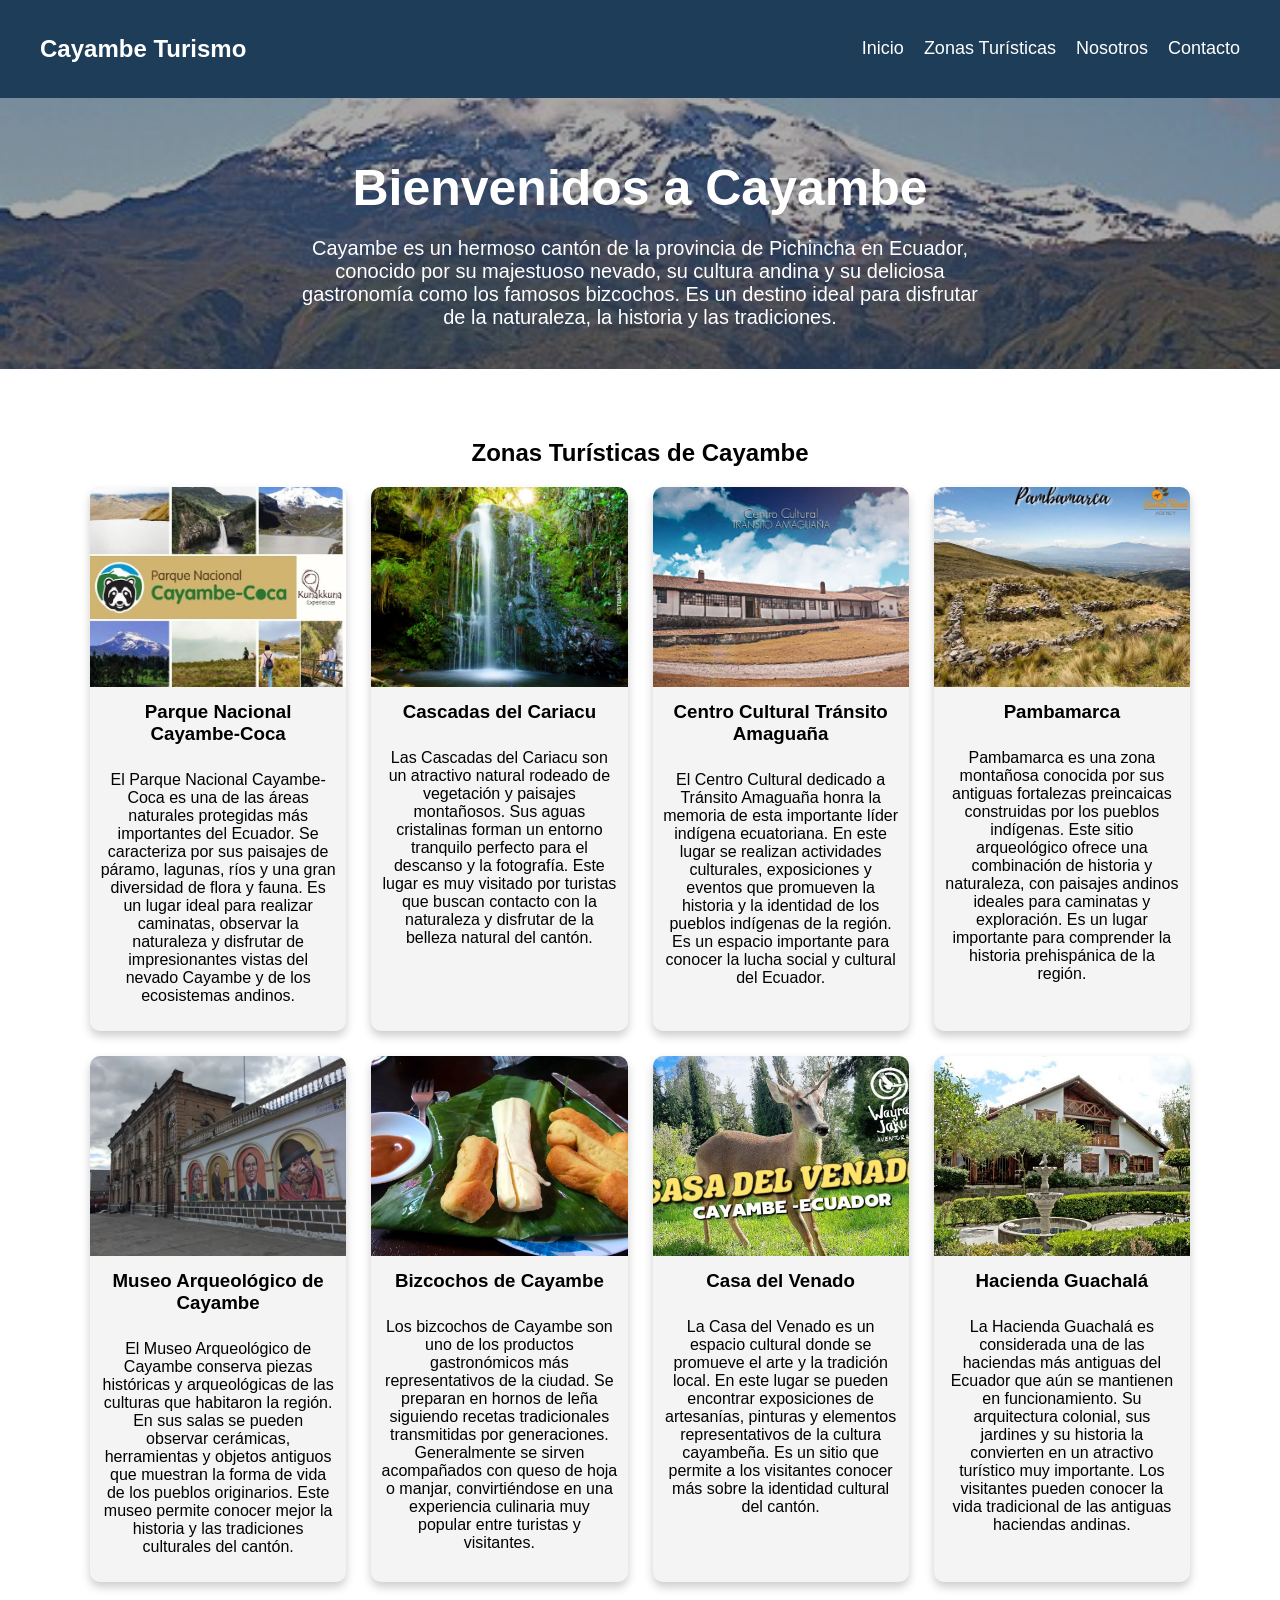
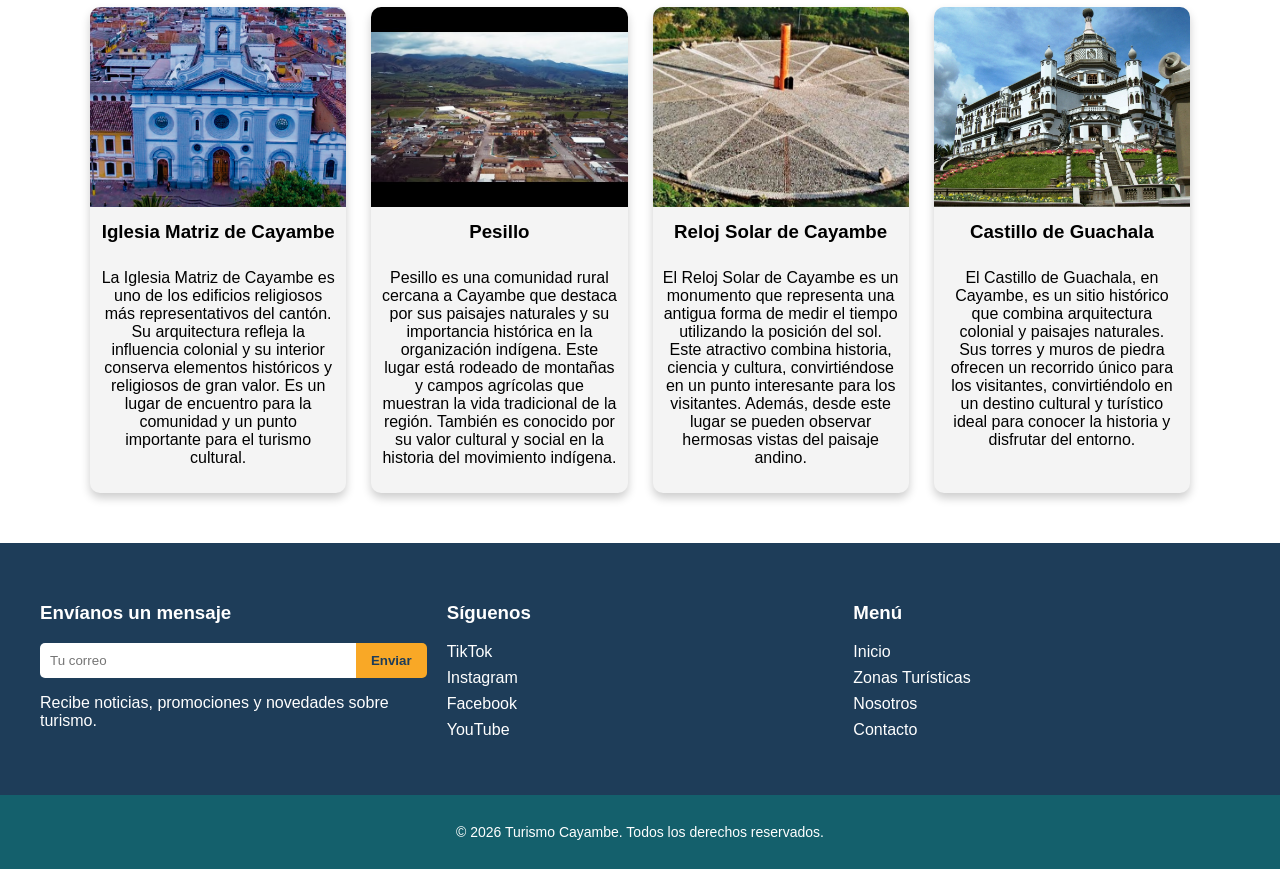
<file: Index.html>
<!DOCTYPE html>
<html lang="es">
<head>
<meta charset="UTF-8">
<meta name="viewport" content="width=device-width, initial-scale=1.0">
<title>Turismo en Cayambe</title>
<link rel="stylesheet" href="Estilos.css">
</head>

<body>

<header>
<nav class="menu">
<h2 class="logo">Cayambe Turismo</h2>

<ul>
<li><a href="Index.html">Inicio</a></li>
<li><a href="#zonas">Zonas Turísticas</a></li>
<li><a href="Nosotros.html">Nosotros</a></li>
<li><a href="Contactos.html">Contacto</a></li>
</ul>
</nav>
</header>

<!-- INTRODUCCIÓN -->

<section id="inicio" class="inicio">

<div class="contenido-inicio">
<h1>Bienvenidos a Cayambe</h1>

<p>
Cayambe es un hermoso cantón de la provincia de Pichincha en Ecuador,
conocido por su majestuoso nevado, su cultura andina y su deliciosa
gastronomía como los famosos bizcochos. Es un destino ideal para
disfrutar de la naturaleza, la historia y las tradiciones.
</p>

</div>

</section>

<!-- ZONAS TURISTICAS -->

<section id="zonas" class="zonas">

<h1>Zonas Turísticas de Cayambe</h1>

<div class="contenedor-zonas">

<div class="zona">
<img src="Imagenes/Parque Nacional Cayambe-Coca.jpg">
<h3>Parque Nacional Cayambe-Coca</h3>
<p>
El Parque Nacional Cayambe-Coca es una de las áreas naturales protegidas más importantes del Ecuador. Se caracteriza por sus paisajes de páramo, lagunas, ríos y una gran diversidad de flora y fauna. Es un lugar ideal para realizar caminatas, observar la naturaleza y disfrutar de impresionantes vistas del nevado Cayambe y de los ecosistemas andinos.
</p>
</div>

<div class="zona">
<img src="Imagenes/Cascadas del Cariacu.jpg">
<h3>Cascadas del Cariacu</h3>
<p>
Las Cascadas del Cariacu son un atractivo natural rodeado de vegetación y paisajes montañosos. Sus aguas cristalinas forman un entorno tranquilo perfecto para el descanso y la fotografía. Este lugar es muy visitado por turistas que buscan contacto con la naturaleza y disfrutar de la belleza natural del cantón.
</p>
</div>

<div class="zona">
<img src="Imagenes/Centro Cultural Tránsito Amaguaña.jpg">
<h3>Centro Cultural Tránsito Amaguaña</h3>
<p>
El Centro Cultural dedicado a Tránsito Amaguaña honra la memoria de esta importante líder indígena ecuatoriana. En este lugar se realizan actividades culturales, exposiciones y eventos que promueven la historia y la identidad de los pueblos indígenas de la región. Es un espacio importante para conocer la lucha social y cultural del Ecuador.
</p>
</div>

<div class="zona">
<img src="Imagenes/Pambamarca.jpg">
<h3>Pambamarca</h3>
<p>
Pambamarca es una zona montañosa conocida por sus antiguas fortalezas preincaicas construidas por los pueblos indígenas. Este sitio arqueológico ofrece una combinación de historia y naturaleza, con paisajes andinos ideales para caminatas y exploración. Es un lugar importante para comprender la historia prehispánica de la región.
</p>
</div>

<div class="zona">
<img src="Imagenes/Museo Arqueológico de Cayambe.webp">
<h3>Museo Arqueológico de Cayambe</h3>
<p>
El Museo Arqueológico de Cayambe conserva piezas históricas y arqueológicas de las culturas que habitaron la región. En sus salas se pueden observar cerámicas, herramientas y objetos antiguos que muestran la forma de vida de los pueblos originarios. Este museo permite conocer mejor la historia y las tradiciones culturales del cantón.
</p>
</div>

<div class="zona">
<img src="Imagenes/Bizcochos de Cayambe.webp">
<h3>Bizcochos de Cayambe</h3>
<p>
Los bizcochos de Cayambe son uno de los productos gastronómicos más representativos de la ciudad. Se preparan en hornos de leña siguiendo recetas tradicionales transmitidas por generaciones. Generalmente se sirven acompañados con queso de hoja o manjar, convirtiéndose en una experiencia culinaria muy popular entre turistas y visitantes.
</p>
</div>

<div class="zona">
<img src="Imagenes/Casa del Venado.jpg">
<h3>Casa del Venado</h3>
<p>
La Casa del Venado es un espacio cultural donde se promueve el arte y la tradición local. En este lugar se pueden encontrar exposiciones de artesanías, pinturas y elementos representativos de la cultura cayambeña. Es un sitio que permite a los visitantes conocer más sobre la identidad cultural del cantón.
</p>
</div>

<div class="zona">
<img src="Imagenes/Hacienda Guachalá.jpg">
<h3>Hacienda Guachalá</h3>
<p>
La Hacienda Guachalá es considerada una de las haciendas más antiguas del Ecuador que aún se mantienen en funcionamiento. Su arquitectura colonial, sus jardines y su historia la convierten en un atractivo turístico muy importante. Los visitantes pueden conocer la vida tradicional de las antiguas haciendas andinas.
</p>
</div>

<div class="zona">
<img src="Imagenes/Iglesia Matriz de Cayambe.jpg">
<h3>Iglesia Matriz de Cayambe</h3>
<p>
La Iglesia Matriz de Cayambe es uno de los edificios religiosos más representativos del cantón. Su arquitectura refleja la influencia colonial y su interior conserva elementos históricos y religiosos de gran valor. Es un lugar de encuentro para la comunidad y un punto importante para el turismo cultural.
</p>
</div>

<div class="zona">
<img src="Imagenes/Pesillo.jpg">
<h3>Pesillo</h3>
<p>
Pesillo es una comunidad rural cercana a Cayambe que destaca por sus paisajes naturales y su importancia histórica en la organización indígena. Este lugar está rodeado de montañas y campos agrícolas que muestran la vida tradicional de la región. También es conocido por su valor cultural y social en la historia del movimiento indígena.
</p>
</div>

<div class="zona">
<img src="Imagenes/Reloj Solar de Cayambe.jpg">
<h3>Reloj Solar de Cayambe</h3>
<p>
El Reloj Solar de Cayambe es un monumento que representa una antigua forma de medir el tiempo utilizando la posición del sol. Este atractivo combina historia, ciencia y cultura, convirtiéndose en un punto interesante para los visitantes. Además, desde este lugar se pueden observar hermosas vistas del paisaje andino.
</p>
</div>

<div class="zona">
<img src="Imagenes/Castillo de Guachala.jpg">
<h3>Castillo de Guachala</h3>
<p>
El Castillo de Guachala, en Cayambe, es un sitio histórico que combina arquitectura colonial y paisajes naturales. Sus torres y muros de piedra ofrecen un recorrido único para los visitantes, convirtiéndolo en un destino cultural y turístico ideal para conocer la historia y disfrutar del entorno.
</p>
</div>

</div>

</section>

<!-- FOOTER -->

<footer class="footer">
  <div class="footer-top">
    
    <!-- Sección de mensajes / suscripción -->
    <div class="footer-section mensaje">
      <h3>Envíanos un mensaje</h3>
      <form>
        <input type="email" placeholder="Tu correo">
        <button type="submit">Enviar</button>
      </form>
      <p>Recibe noticias, promociones y novedades sobre turismo.</p>
    </div>

    <!-- Sección de redes sociales -->
    <div class="footer-section redes">
      <h3>Síguenos</h3>
      <div class="iconos">
        <a href="https://www.tiktok.com/@gadipcayambe?is_from_webapp=1&sender_device=pc" >TikTok</a>
        <a href="https://www.instagram.com/GADIPCayambe?fbclid=IwAR0eNhHcV6Z8MY81N6F_ARD3Om2Oqu800FicbRa6OHErL3Ms_P41APOiFgw" >Instagram</a>
        <a href="https://www.facebook.com/GADIPCayambe" >Facebook</a>
        <a href="https://www.youtube.com/channel/UCI929DvdBepU89DG8JcEnKg" >YouTube</a>
      </div>
    </div>

    <!-- Menú de la página -->
    <div class="footer-section menu-footer">
      <h3>Menú</h3>
      <ul>
        <li><a href="Index.html">Inicio</a></li>
        <li><a href="#zonas">Zonas Turísticas</a></li>
        <li><a href="Nosotros.html">Nosotros</a></li>
        <li><a href="Contactos.html">Contacto</a></li>
      </ul>
    </div>

  </div>

  <!-- Footer inferior -->
  <div class="footer-bottom">
    <p>© 2026 Turismo Cayambe. Todos los derechos reservados.</p>
  </div>
</footer>

</body>
</html>
</file>
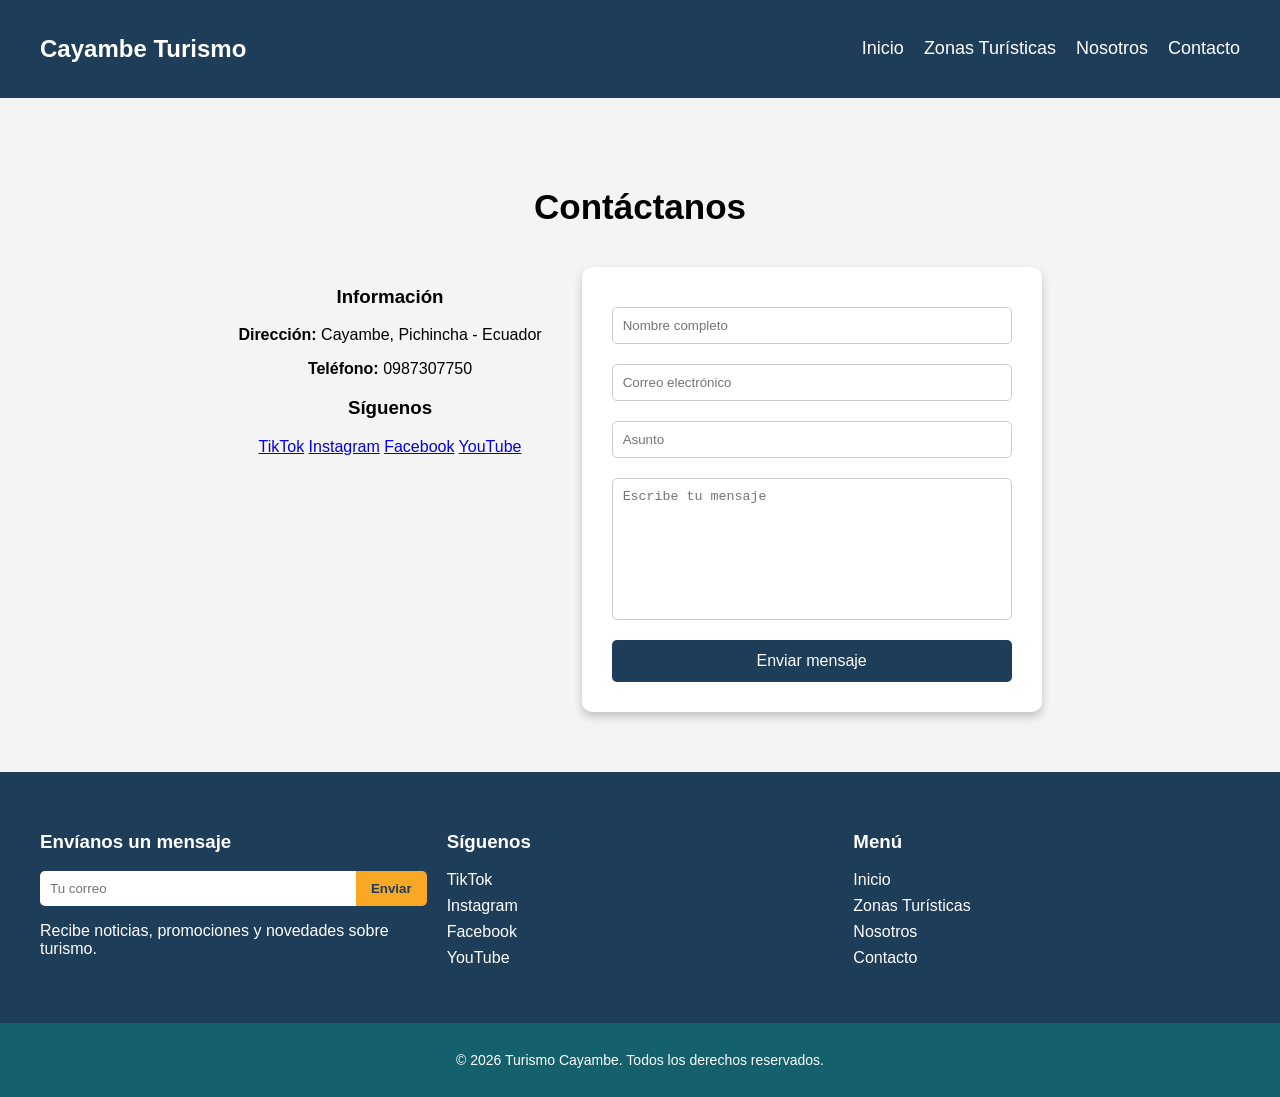
<file: Contactos.html>
<!DOCTYPE html>
<html lang="en">
<head>
    <meta charset="UTF-8">
    <meta name="viewport" content="width=device-width, initial-scale=1.0">
    <title>Document</title>
    <link rel="stylesheet" href="Estilos.css">
</head>
<body>
    
    <header>
<nav class="menu">
<h2 class="logo">Cayambe Turismo</h2>

<ul>
<li><a href="Index.html">Inicio</a></li>
<li><a href="Index.html">Zonas Turísticas</a></li>
<li><a href="Nosotros.html">Nosotros</a></li>
<li><a href="Contactos.html">Contacto</a></li>
</ul>
</nav>
</header>

    <!-- CONTACTO -->

<section id="contacto" class="contacto">

<h2>Contáctanos</h2>

<div class="contenedor-contacto">

<!-- Información de contacto -->
<div class="info-contacto">

<h3>Información</h3>

<p><strong>Dirección:</strong> Cayambe, Pichincha - Ecuador</p>

<p><strong>Teléfono:</strong> 0987307750</p>

<h3>Síguenos</h3>

<div class="redes">
        <a href="https://www.tiktok.com/@gadipcayambe?is_from_webapp=1&sender_device=pc" >TikTok</a>
        <a href="https://www.instagram.com/GADIPCayambe?fbclid=IwAR0eNhHcV6Z8MY81N6F_ARD3Om2Oqu800FicbRa6OHErL3Ms_P41APOiFgw" >Instagram</a>
        <a href="https://www.facebook.com/GADIPCayambe" >Facebook</a>
        <a href="https://www.youtube.com/channel/UCI929DvdBepU89DG8JcEnKg" >YouTube</a>
</div>

</div>

<!-- Formulario -->

<div class="formulario-contacto">

<form>

<input type="text" placeholder="Nombre completo" required>

<input type="email" placeholder="Correo electrónico" required>

<input type="text" placeholder="Asunto">

<textarea placeholder="Escribe tu mensaje"></textarea>

<button type="submit">Enviar mensaje</button>

</form>

</div>

</div>

</section>

<!-- FOOTER -->

<footer class="footer">
  <div class="footer-top">
    
    <!-- Sección de mensajes / suscripción -->
    <div class="footer-section mensaje">
      <h3>Envíanos un mensaje</h3>
      <form>
        <input type="email" placeholder="Tu correo">
        <button type="submit">Enviar</button>
      </form>
      <p>Recibe noticias, promociones y novedades sobre turismo.</p>
    </div>

    <!-- Sección de redes sociales -->
    <div class="footer-section redes">
      <h3>Síguenos</h3>
      <div class="iconos">
        <a href="https://www.tiktok.com/@gadipcayambe?is_from_webapp=1&sender_device=pc" >TikTok</a>
        <a href="https://www.instagram.com/GADIPCayambe?fbclid=IwAR0eNhHcV6Z8MY81N6F_ARD3Om2Oqu800FicbRa6OHErL3Ms_P41APOiFgw" >Instagram</a>
        <a href="https://www.facebook.com/GADIPCayambe" >Facebook</a>
        <a href="https://www.youtube.com/channel/UCI929DvdBepU89DG8JcEnKg" >YouTube</a>
      </div>
    </div>

    <!-- Menú de la página -->
    <div class="footer-section menu-footer">
      <h3>Menú</h3>
      <ul>
        <li><a href="Index.html">Inicio</a></li>
        <li><a href="#zonas">Zonas Turísticas</a></li>
        <li><a href="Nosotros.html">Nosotros</a></li>
        <li><a href="Contactos.html">Contacto</a></li>
      </ul>
    </div>

  </div>

  <!-- Footer inferior -->
  <div class="footer-bottom">
    <p>© 2026 Turismo Cayambe. Todos los derechos reservados.</p>
  </div>
</footer>

</body>
</html>
</file>
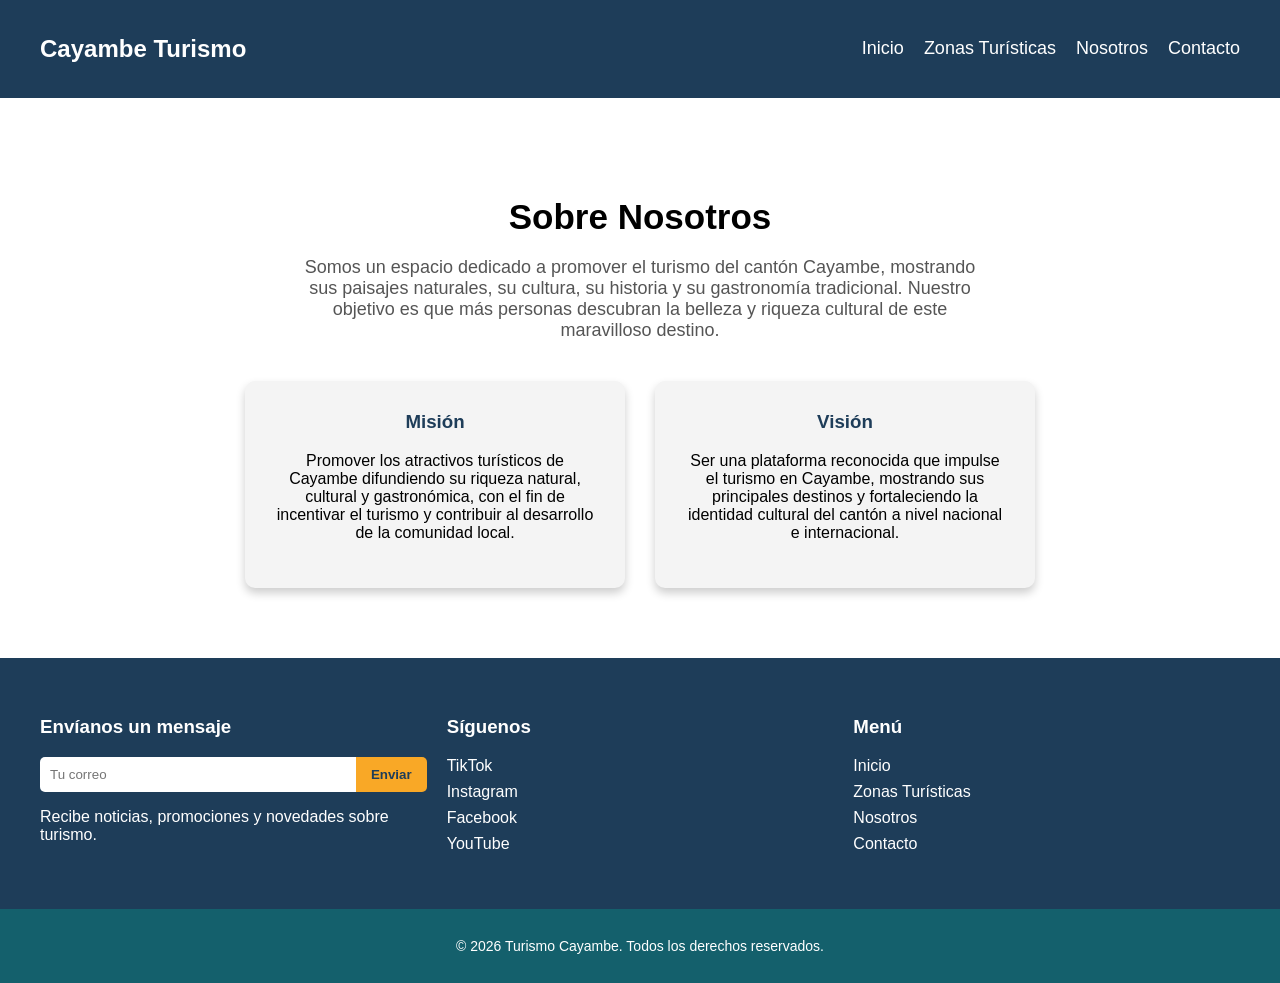
<file: Nosotros.html>
<!DOCTYPE html>
<html lang="en">
<head>
    <meta charset="UTF-8">
    <meta name="viewport" content="width=device-width, initial-scale=1.0">
    <title>Document</title>
    <link rel="stylesheet" href="Estilos.css">
</head>
<body>
    
    <header>
<nav class="menu">
<h2 class="logo">Cayambe Turismo</h2>

<ul>
<li><a href="Index.html">Inicio</a></li>
<li><a href="Index.html">Zonas Turísticas</a></li>
<li><a href="Nosotros.html">Nosotros</a></li>
<li><a href="Contactos.html">Contacto</a></li>
</ul>
</nav>
</header>

<!-- NOSOTROS -->

<section id="nosotros" class="nosotros">

<h2>Sobre Nosotros</h2>

<p class="intro-nosotros">
Somos un espacio dedicado a promover el turismo del cantón Cayambe,
mostrando sus paisajes naturales, su cultura, su historia y su
gastronomía tradicional. Nuestro objetivo es que más personas
descubran la belleza y riqueza cultural de este maravilloso destino.
</p>

<div class="contenedor-nosotros">

<div class="tarjeta-nosotros">

<h3>Misión</h3>

<p>
Promover los atractivos turísticos de Cayambe difundiendo su riqueza
natural, cultural y gastronómica, con el fin de incentivar el turismo
y contribuir al desarrollo de la comunidad local.
</p>

</div>

<div class="tarjeta-nosotros">

<h3>Visión</h3>

<p>
Ser una plataforma reconocida que impulse el turismo en Cayambe,
mostrando sus principales destinos y fortaleciendo la identidad
cultural del cantón a nivel nacional e internacional.
</p>

</div>

</div>

</section>

<!-- FOOTER -->

<footer class="footer">
  <div class="footer-top">
    
    <!-- Sección de mensajes / suscripción -->
    <div class="footer-section mensaje">
      <h3>Envíanos un mensaje</h3>
      <form>
        <input type="email" placeholder="Tu correo">
        <button type="submit">Enviar</button>
      </form>
      <p>Recibe noticias, promociones y novedades sobre turismo.</p>
    </div>

    <!-- Sección de redes sociales -->
    <div class="footer-section redes">
      <h3>Síguenos</h3>
      <div class="iconos">
        <a href="https://www.tiktok.com/@gadipcayambe?is_from_webapp=1&sender_device=pc" >TikTok</a>
        <a href="https://www.instagram.com/GADIPCayambe?fbclid=IwAR0eNhHcV6Z8MY81N6F_ARD3Om2Oqu800FicbRa6OHErL3Ms_P41APOiFgw" >Instagram</a>
        <a href="https://www.facebook.com/GADIPCayambe" >Facebook</a>
        <a href="https://www.youtube.com/channel/UCI929DvdBepU89DG8JcEnKg" >YouTube</a>
      </div>
    </div>

    <!-- Menú de la página -->
    <div class="footer-section menu-footer">
      <h3>Menú</h3>
      <ul>
        <li><a href="Index.html">Inicio</a></li>
        <li><a href="#zonas">Zonas Turísticas</a></li>
        <li><a href="Nosotros.html">Nosotros</a></li>
        <li><a href="Contactos.html">Contacto</a></li>
      </ul>
    </div>

  </div>

  <!-- Footer inferior -->
  <div class="footer-bottom">
    <p>© 2026 Turismo Cayambe. Todos los derechos reservados.</p>
  </div>
</footer>

</body>
</html>
</file>
<file: Estilos.css>
body{
margin:0;
font-family:Arial;
background:#f5f5f5;
}

/* MENU */

.menu{
display:flex;
justify-content:space-between;
align-items:center;
background:#1e3d59;
padding:15px 40px;
}

.logo{
color:white;
}

.menu ul{
display:flex;
list-style:none;
}

.menu li{
margin-left:20px;
}

.menu a{
color:white;
text-decoration:none;
font-size:18px;
}

.menu a:hover{
color:#f9a826;
}

/* INTRO */

.inicio{
height: 0 auto;
background-image: url("Imagenes/Volcan\ Cayambe.png");
background-size: cover;
background-position: center;
display:flex;
align-items:center;
justify-content:center;
text-align:center;
color:white;
position:relative;
}

/* capa oscura para que el texto se vea mejor */
.inicio::before{
content:"";
position:absolute;
top:0;
left:0;
width:100%;
height:100%;
background:rgba(0, 0, 0, 0.331);
}

.contenido-inicio{
position:relative;
max-width:700px;
padding:20px;
}

.contenido-inicio h1{
font-size:50px;
margin-bottom:20px;
}

.contenido-inicio p{
font-size:20px;
}

/* ZONAS TURISTICAS */

.zonas{
padding:50px;
text-align:center;
background:white;
}

.contenedor-zonas{
display:grid;
grid-template-columns:repeat(auto-fit,minmax(250px,1fr));
gap:25px;
max-width:1100px;
margin:auto;
}

.zona{
background:#f4f4f4;
border-radius:10px;
overflow:hidden;
box-shadow:0 5px 10px rgba(0,0,0,0.2);
}

.zona img{
width:100%;
height:200px;
object-fit:cover;
}

.zona h3{
margin:10px;
}

.zona p{
padding:10px;
}

/* NOSOTROS */

.nosotros{
padding:50px;
text-align:center;
}

.contenedor-nosotros{
display:flex;
justify-content:center;
gap:40px;
flex-wrap:wrap;
}

.mision, .vision{
background:white;
padding:25px;
width:300px;
border-radius:10px;
box-shadow:0 5px 10px rgba(0,0,0,0.2);
}

/* CONTACTO */

.contacto{
padding:60px 20px;
background:#f4f4f4;
text-align:center;
}

.contacto h2{
font-size:35px;
margin-bottom:40px;
}

.contenedor-contacto{
display:flex;
flex-wrap:wrap;
justify-content:center;
gap:40px;
max-width:1000px;
margin:auto;
}

/* Información */

.nosotros{
padding:70px 20px;
background:white;
text-align:center;
}

.nosotros h2{
font-size:35px;
margin-bottom:20px;
}

.intro-nosotros{
max-width:700px;
margin:auto;
font-size:18px;
margin-bottom:40px;
color:#555;
}

.contenedor-nosotros{
display:flex;
flex-wrap:wrap;
justify-content:center;
gap:30px;
}

.tarjeta-nosotros{
background:#f4f4f4;
padding:30px;
border-radius:10px;
width:320px;
box-shadow:0 5px 10px rgba(0,0,0,0.2);
transition:transform 0.3s;
}

.tarjeta-nosotros:hover{
transform:translateY(-8px);
}

.tarjeta-nosotros h3{
margin-top:0;
color:#1e3d59;
}

/* Formulario */

.formulario-contacto{
background:white;
padding:30px;
border-radius:10px;
width:400px;
box-shadow:0 5px 10px rgba(0,0,0,0.2);
}

.formulario-contacto form{
display:flex;
flex-direction:column;
}

.formulario-contacto input,
.formulario-contacto textarea{
margin:10px 0;
padding:10px;
border-radius:5px;
border:1px solid #ccc;
}

.formulario-contacto textarea{
height:120px;
resize:none;
}

.formulario-contacto button{
margin-top:10px;
padding:12px;
border:none;
background:#1e3d59;
color:white;
font-size:16px;
border-radius:5px;
cursor:pointer;
}

.formulario-contacto button:hover{
background:#f9a826;
color:black;
}

/* FOOTER */

.footer{
  background:#1e3d59;
  color:#fff;
  font-family:Arial, sans-serif;
}

.footer a{
  color:#fff;
  text-decoration:none;
}

.footer a:hover{
  text-decoration:underline;
}

/* Parte superior del footer */
.footer-top{
  display:flex;
  flex-wrap:wrap;
  justify-content:space-between;
  padding:40px;
  gap:20px;
}

.footer-section{
  flex:1 1 250px;
}

/* Mensaje / suscripción */
.mensaje form{
  display:flex;
  margin-bottom:10px;
}

.mensaje input[type="email"]{
  flex:1;
  padding:10px;
  border:none;
  border-radius:5px 0 0 5px;
  outline:none;
}

.mensaje button{
  padding:10px 15px;
  border:none;
  background:#f9a826;
  border-radius:0 5px 5px 0;
  cursor:pointer;
  color:#1e3d59;
  font-weight:bold;
}

/* Redes sociales */
.redes .iconos{
  display:flex;
  flex-direction:column;
  gap:8px;
}

/* Menú del footer */
.menu-footer ul{
  list-style:none;
  padding:0;
}

.menu-footer ul li{
  margin-bottom:8px;
}

/* Footer inferior */
.footer-bottom{
  background:#14606c;
  text-align:center;
  padding:15px;
  font-size:14px;
}

/* Responsive */
@media(max-width:800px){
  .footer-top{
    flex-direction:column;
    text-align:center;
  }
  .mensaje form{
    flex-direction:column;
  }
  .mensaje input[type="email"], .mensaje button{
    width:100%;
    margin:5px 0;
  }
}
</file>
